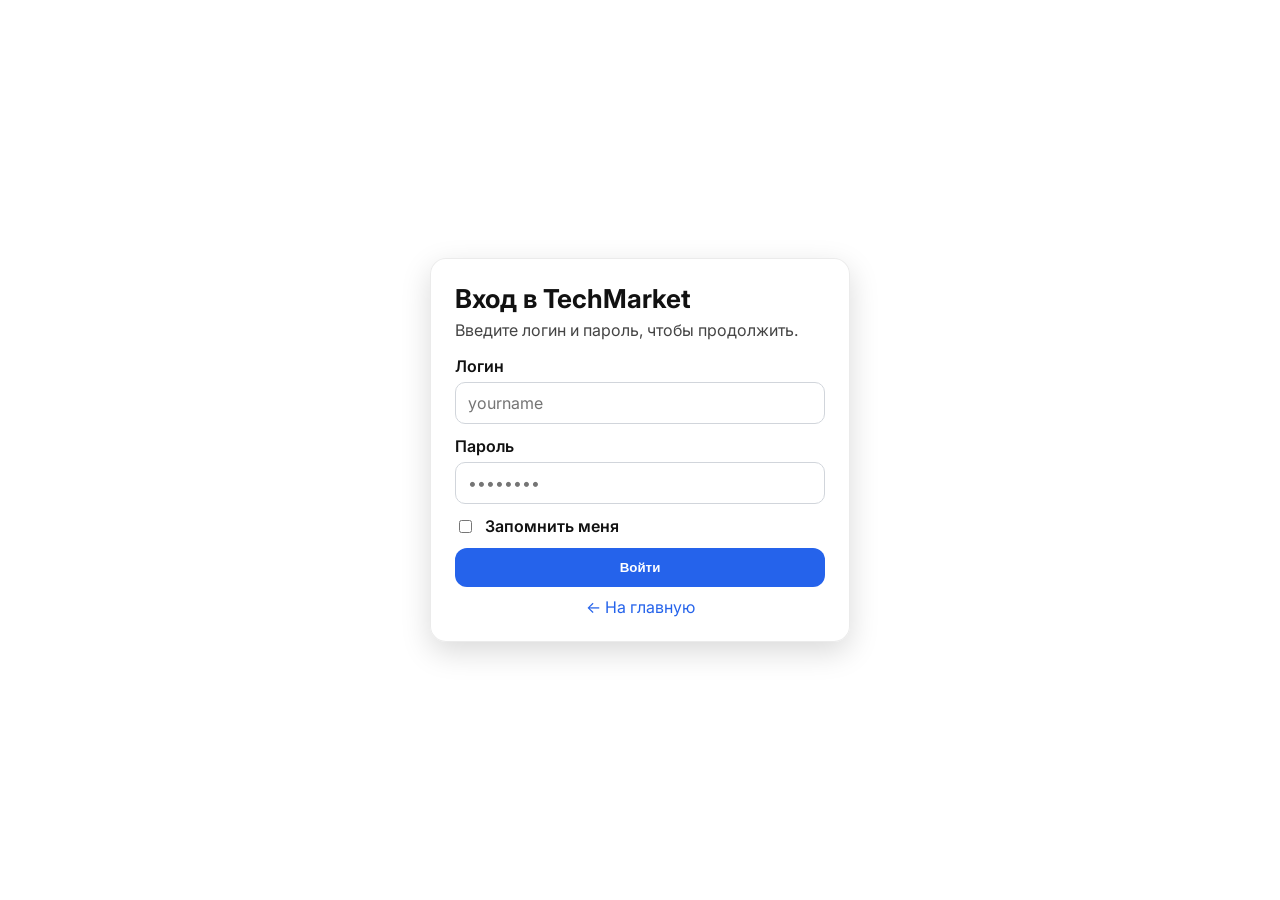
<file: auth.html>
<!DOCTYPE html>
<html lang="ru">
<head>
  <meta charset="UTF-8" />
  <meta name="viewport" content="width=device-width, initial-scale=1" />
  <title>Вход — TechMarket</title>
  <link rel="preconnect" href="https://fonts.googleapis.com">
  <link rel="preconnect" href="https://fonts.gstatic.com" crossorigin>
  <link href="https://fonts.googleapis.com/css2?family=Inter:wght@400;600;700&display=swap" rel="stylesheet">
  <style>
    /* Общие */
    *,*::before,*::after { box-sizing: border-box; }
    html, body { height: 100%; }
    body {
      margin: 0;
      font-family: 'Inter', system-ui, -apple-system, Segoe UI, Roboto, sans-serif;
      color: #111;
      background: url('https://images.unsplash.com/photo-1518770660439-4636190af475?q=80&w=1920&auto=format&fit=crop') center/cover no-repeat fixed;
      display: grid;
      place-items: center;
    }
    /* Карточка формы */
    .card {
      width: min(420px, 92vw);
      background: rgba(255,255,255,0.94);
      backdrop-filter: blur(6px);
      border-radius: 16px;
      padding: 24px;
      box-shadow: 0 10px 30px rgba(0,0,0,.15);
      border: 1px solid rgba(0,0,0,.08);
    }
    h1 { margin: 0 0 6px; font-size: 26px; }
    p { margin: 0 0 16px; color: #444; }
    .row { display: flex; flex-direction: column; margin-bottom: 12px; }
    label { font-weight: 600; margin-bottom: 6px; }
    input[type="text"], input[type="password"] {
      font: inherit; padding: 10px 12px; border-radius: 10px;
      border: 1px solid #d1d5db; outline: none;
      transition: border-color .2s, box-shadow .2s;
      background: #fff;
    }
    input:focus { border-color: #2563eb; box-shadow: 0 0 0 3px rgba(37,99,235,.15); }
    .remember { display: flex; align-items: center; gap: 10px; margin: 8px 0 12px; }
    .btn {
      display: inline-block; width: 100%;
      background: #2563eb; color: #fff; text-decoration: none;
      padding: 12px 16px; border-radius: 12px; font-weight: 700; border: 0; cursor: pointer;
      transition: opacity .2s, transform .06s;
    }
    .btn:hover { opacity: .92; }
    .btn:active { transform: translateY(1px); }
    .links { margin-top: 10px; text-align: center; }
    .links a { color: #2563eb; text-decoration: none; }
    .links a:hover { color: #1e40af; }
  </style>
</head>
<body>
  <form class="card" action="https://httpbin.org/post" method="POST">
    <h1>Вход в TechMarket</h1>
    <p>Введите логин и пароль, чтобы продолжить.</p>
    <div class="row">
      <label for="login">Логин</label>
      <input type="text" id="login" name="login" required placeholder="yourname" />
    </div>
    <div class="row">
      <label for="password">Пароль</label>
      <input type="password" id="password" name="password" required placeholder="••••••••" />
    </div>
    <label class="remember">
      <input type="checkbox" name="remember" value="yes" />
      Запомнить меня
    </label>
    <button type="submit" class="btn">Войти</button>
    <div class="links">
      <a href="index.html">← На главную</a>
    </div>
  </form>
</body>
</html>
</file>
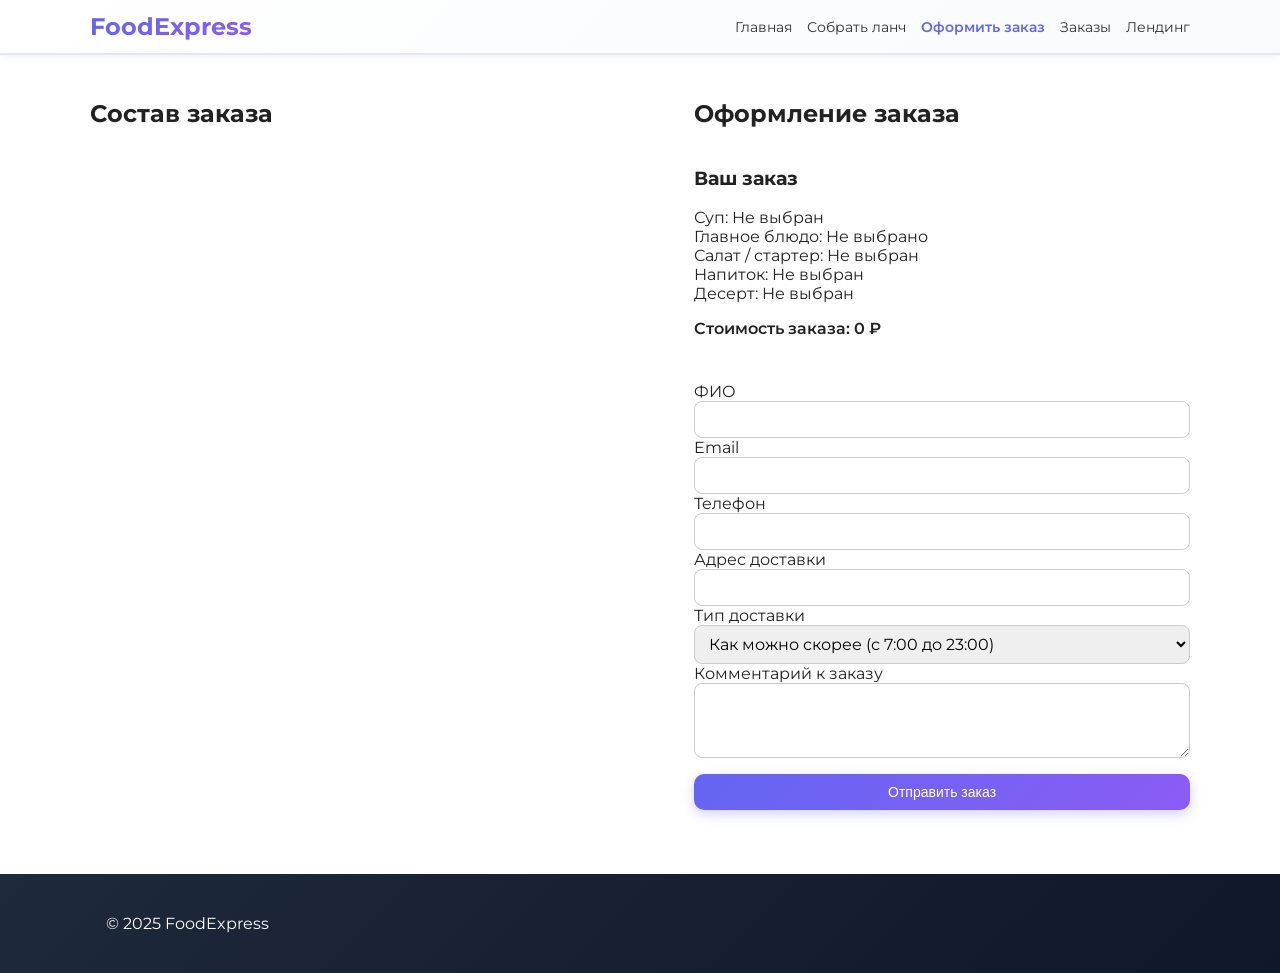
<file: checkout.html>
<!DOCTYPE html>
<html lang="ru">
<head>
<meta charset="UTF-8">
<meta name="viewport" content="width=device-width, initial-scale=1.0">
<title>FoodExpress – Доставка бизнес-ланчей</title>
<link rel="preconnect" href="https://fonts.googleapis.com">
<link rel="preconnect" href="https://fonts.gstatic.com" crossorigin>
<link href="https://fonts.googleapis.com/css2?family=Montserrat:wght@400;500;600;700&display=swap" rel="stylesheet">
<link rel="stylesheet" href="css/styles.css">

    <link rel="stylesheet" href="css/lunch.css">
</head>
<body class="page page-checkout" data-page="checkout">
<header class="site-header">
    <div class="container header-inner">
        <h1 class="logo">FoodExpress</h1>
        <nav class="main-nav">
            <a href="index.html" class="nav-link">Главная</a>
            <a href="collect-lunch.html" class="nav-link">Собрать ланч</a>
            <a href="checkout.html" class="nav-link active">Оформить заказ</a>
            <a href="orders.html" class="nav-link">Заказы</a>
            <a href="landing.html" class="nav-link">Лендинг</a>
        </nav>
    </div>
</header>

<main class="main container checkout-layout">
    <section class="checkout-dishes">
        <h2>Состав заказа</h2>
        <div id="checkout-dishes-list" class="checkout-dishes-list">
            <p id="checkout-empty" class="checkout-empty">
                Ничего не выбрано. Чтобы добавить блюда в заказ, перейдите на страницу
                <a href="collect-lunch.html">Собрать ланч</a>.
            </p>
        </div>
    </section>

    <section class="checkout-form-section">
        <h2>Оформление заказа</h2>
        <form id="checkout-form" class="form checkout-form">
            <div class="order-summary">
                <h3>Ваш заказ</h3>
                <ul class="order-summary-list">
                    <li>Суп: <span data-summary-category="soup">Не выбран</span></li>
                    <li>Главное блюдо: <span data-summary-category="main">Не выбрано</span></li>
                    <li>Салат / стартер: <span data-summary-category="starter">Не выбран</span></li>
                    <li>Напиток: <span data-summary-category="drink">Не выбран</span></li>
                    <li>Десерт: <span data-summary-category="dessert">Не выбран</span></li>
                </ul>
                <p class="order-summary-total">
                    Стоимость заказа: <span id="checkout-total">0</span> ₽
                </p>
            </div>

            <div class="checkout-fields">
                <label>
                    ФИО
                    <input type="text" name="full_name" required>
                </label>
                <label>
                    Email
                    <input type="email" name="email" required>
                </label>
                <label>
                    Телефон
                    <input type="tel" name="phone" required>
                </label>
                <label>
                    Адрес доставки
                    <input type="text" name="delivery_address" required>
                </label>
                <label>
                    Тип доставки
                    <select name="delivery_type" id="delivery_type">
                        <option value="asap">Как можно скорее (с 7:00 до 23:00)</option>
                        <option value="by_time">К указанному времени</option>
                    </select>
                </label>
                <label id="delivery-time-wrapper" class="hidden">
                    Время доставки
                    <input type="time" name="delivery_time">
                </label>
                <label>
                    Комментарий к заказу
                    <textarea name="comment" rows="3"></textarea>
                </label>
            </div>

            <button type="submit" class="btn-primary">Отправить заказ</button>
        </form>
    </section>
</main>

<div class="modal-overlay" id="checkout-modal" hidden>
    <div class="modal">
        <h3 id="checkout-modal-title">Ошибка</h3>
        <p id="checkout-modal-text"></p>
        <button type="button" class="btn-primary" id="checkout-modal-ok">Окей</button>
    </div>
</div>

<footer class="site-footer">
    <div class="container footer-inner">
        <p>© 2025 FoodExpress</p>
    </div>
</footer>

<script src="js/config.js"></script>
<script src="js/dishes-local.js"></script>
<script src="js/dishes-api.js"></script>
<script src="js/order-common.js"></script>
<script src="js/checkout.js"></script>
</body>
</html>
</file>
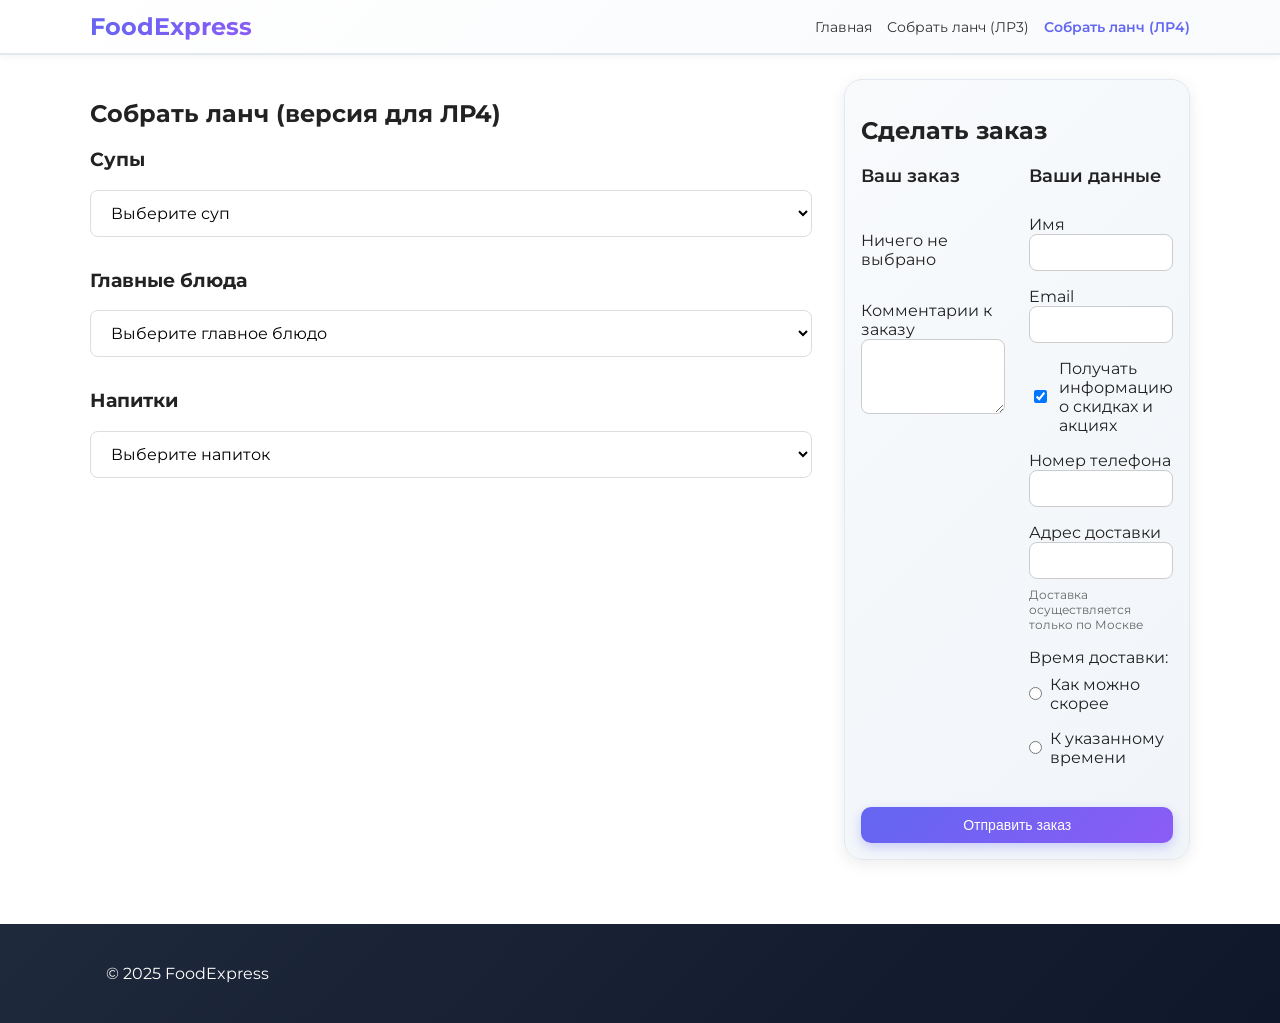
<file: collect-lunch-lab4.html>
<!DOCTYPE html>
<html lang="ru">
<head>
    <meta charset="UTF-8">
    <meta name="viewport" content="width=device-width, initial-scale=1.0">
    <title>FoodExpress – Собрать ланч (ЛР4)</title>
    <link rel="preconnect" href="https://fonts.googleapis.com">
    <link rel="preconnect" href="https://fonts.gstatic.com" crossorigin>
    <link href="https://fonts.googleapis.com/css2?family=Montserrat:wght@400;500;600;700&display=swap" rel="stylesheet">
    <link rel="stylesheet" href="css/styles.css">
    <link rel="stylesheet" href="css/lunch.css">
    <link rel="stylesheet" href="css/print.css" media="print">
</head>
<body class="page page-lunch" data-page="lab4">
<header class="site-header">
    <div class="container header-inner">
        <h1 class="logo">FoodExpress</h1>
        <nav class="main-nav">
            <a href="index.html" class="nav-link">Главная</a>
            <a href="collect-lunch-lab3.html" class="nav-link">Собрать ланч (ЛР3)</a>
            <a href="collect-lunch-lab4.html" class="nav-link active">Собрать ланч (ЛР4)</a>
        </nav>
    </div>
</header>

<main class="main container lunch-layout">
    <section class="menu-area">
        <h2>Собрать ланч (версия для ЛР4)</h2>

        <section class="menu-section" data-category="soup">
            <h3>Супы</h3>
            <select class="dish-select js-dishes" data-category="soup">
                <option value="">Выберите суп</option>
            </select>
        </section>

        <section class="menu-section" data-category="main">
            <h3>Главные блюда</h3>
            <select class="dish-select js-dishes" data-category="main">
                <option value="">Выберите главное блюдо</option>
            </select>
        </section>

        <section class="menu-section" data-category="drink">
            <h3>Напитки</h3>
            <select class="dish-select js-dishes" data-category="drink">
                <option value="">Выберите напиток</option>
            </select>
        </section>
    </section>

    <aside class="order-area">
        <h2>Сделать заказ</h2>
        <form action="https://httpbin.org/post" method="post" class="form order-form" id="order-form-lab4">
            <div class="order-form-columns">
                <div class="order-form-left">
                    <h3>Ваш заказ</h3>
                    
                    <p class="order-empty" id="order-empty">Ничего не выбрано</p>

                    <div class="order-category" data-order-wrapper="soup" hidden>
                        <p><strong>Суп</strong></p>
                        <p class="order-item" data-order-category="soup"></p>
                    </div>

                    <div class="order-category" data-order-wrapper="main" hidden>
                        <p><strong>Главное блюдо</strong></p>
                        <p class="order-item" data-order-category="main"></p>
                    </div>

                    <div class="order-category" data-order-wrapper="drink" hidden>
                        <p><strong>Напиток</strong></p>
                        <p class="order-item" data-order-category="drink"></p>
                    </div>

                    <div class="order-total" id="order-total-lab4" hidden>
                        <p><strong>Стоимость заказа</strong></p>
                        <p class="order-sum-wrapper"><strong class="order-sum">0</strong> ₽</p>
                    </div>

                    <label>
                        Комментарии к заказу
                        <textarea name="comment" rows="3"></textarea>
                    </label>
                </div>

                <div class="order-form-right">
                    <h3>Ваши данные</h3>
                    
                    <label>
                        Имя
                        <input type="text" name="full_name" required>
                    </label>
                    <label>
                        Email
                        <input type="email" name="email" required>
                    </label>
                    <label class="checkbox-label">
                        <input type="checkbox" name="newsletter" value="1" checked>
                        Получать информацию о скидках и акциях
                    </label>
                    <label>
                        Номер телефона
                        <input type="tel" name="phone" required>
                    </label>
                    <label>
                        Адрес доставки
                        <input type="text" name="delivery_address" required>
                    </label>
                    <p class="delivery-note">Доставка осуществляется только по Москве</p>
                    
                    <label>
                        Время доставки:
                        <div class="radio-group">
                            <label class="radio-label">
                                <input type="radio" name="delivery_time" value="asap">
                                Как можно скорее
                            </label>
                            <label class="radio-label">
                                <input type="radio" name="delivery_time" value="by_time">
                                К указанному времени
                            </label>
                        </div>
                    </label>
                </div>
            </div>

            <input type="hidden" name="soup" id="order-soup-input">
            <input type="hidden" name="main" id="order-main-input">
            <input type="hidden" name="drink" id="order-drink-input">

            <button type="submit" class="btn-primary">Отправить заказ</button>
        </form>
    </aside>
</main>

<div class="modal-overlay" id="lab4-modal" hidden>
    <div class="modal">
        <p id="lab4-modal-text">Выберите хотя бы одно блюдо.</p>
        <button type="button" class="btn-primary" id="lab4-modal-ok">Окей</button>
    </div>
</div>

<footer class="site-footer">
    <div class="container footer-inner">
        <p>© 2025 FoodExpress</p>
    </div>
</footer>

<script src="js/collect-lab4.js"></script>
</body>
</html>
</file>
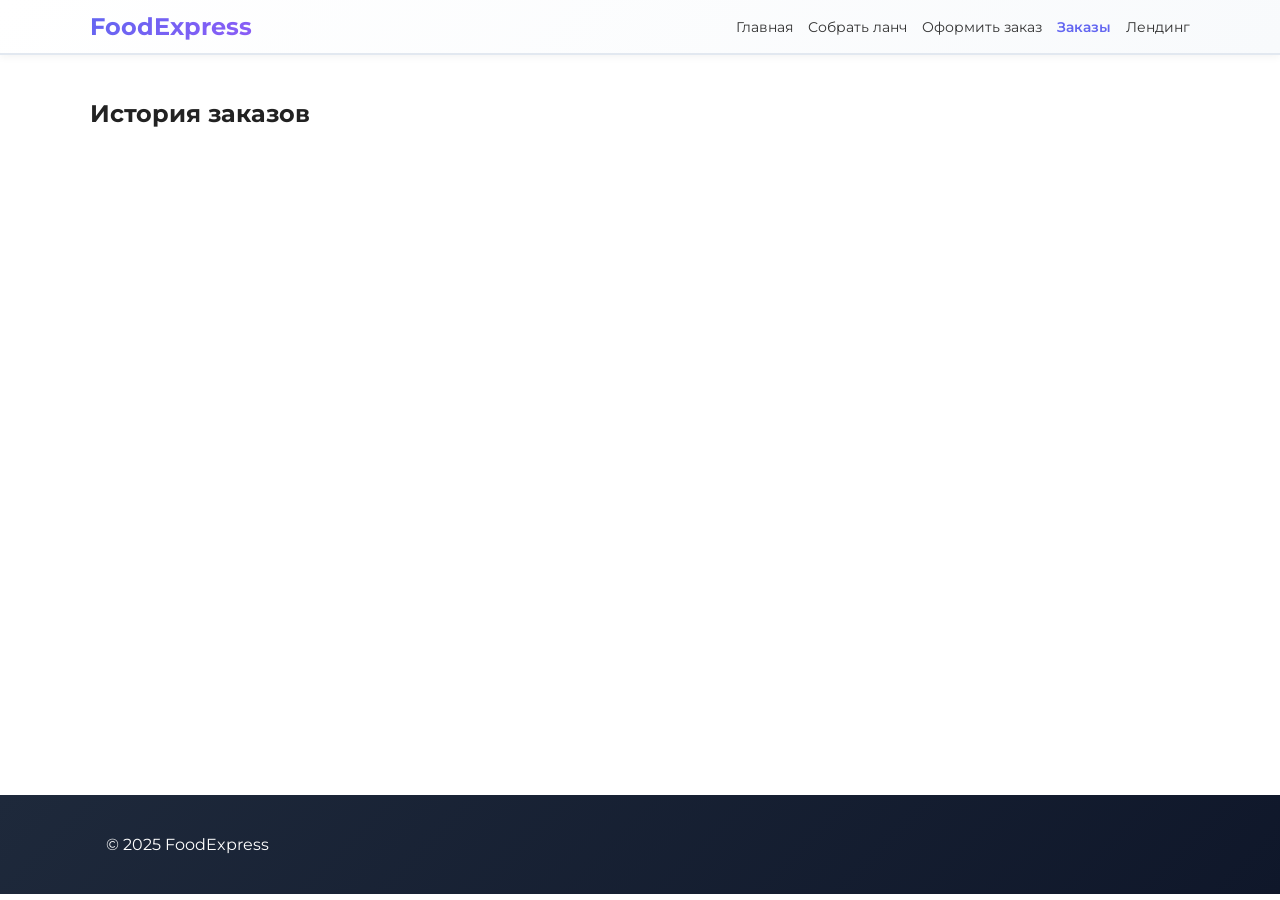
<file: orders.html>
<!DOCTYPE html>
<html lang="ru">
<head>
<meta charset="UTF-8">
<meta name="viewport" content="width=device-width, initial-scale=1.0">
<title>FoodExpress – Доставка бизнес-ланчей</title>
<link rel="preconnect" href="https://fonts.googleapis.com">
<link rel="preconnect" href="https://fonts.gstatic.com" crossorigin>
<link href="https://fonts.googleapis.com/css2?family=Montserrat:wght@400;500;600;700&display=swap" rel="stylesheet">
<link rel="stylesheet" href="css/styles.css">

    <link rel="stylesheet" href="css/lunch.css">
</head>
<body class="page page-orders" data-page="orders">
<header class="site-header">
    <div class="container header-inner">
        <h1 class="logo">FoodExpress</h1>
        <nav class="main-nav">
            <a href="index.html" class="nav-link">Главная</a>
            <a href="collect-lunch.html" class="nav-link">Собрать ланч</a>
            <a href="checkout.html" class="nav-link">Оформить заказ</a>
            <a href="orders.html" class="nav-link active">Заказы</a>
            <a href="landing.html" class="nav-link">Лендинг</a>
        </nav>
    </div>
</header>

<main class="main container">
    <h2>История заказов</h2>
    <div id="orders-container" class="orders-container">
        <p id="orders-empty">Заказов пока нет.</p>
    </div>
</main>

<div class="modal-overlay" id="orders-modal" hidden>
    <div class="modal modal-large">
        <button type="button" class="modal-close" id="orders-modal-close">×</button>
        <h3 id="orders-modal-title"></h3>
        <div id="orders-modal-body"></div>
        <div class="modal-actions" id="orders-modal-actions"></div>
    </div>
</div>

<footer class="site-footer">
    <div class="container footer-inner">
        <p>© 2025 FoodExpress</p>
    </div>
</footer>

<script src="js/config.js"></script>
<script src="js/orders.js"></script>
</body>
</html>
</file>
<file: css/styles.css>
*,
*::before,
*::after {
    box-sizing: border-box;
}

body {
    margin: 0;
    font-family: "Montserrat", system-ui, -apple-system, BlinkMacSystemFont, "Segoe UI", sans-serif;
    font-size: 16px;
    color: #222;
}

img {
    max-width: 100%;
    display: block;
}

.container {
    width: 100%;
    max-width: 1100px;
    margin: 0 auto;
    padding: 0 16px;
}

.site-header {
    background: linear-gradient(135deg, #ffffff 0%, #f8fafc 100%);
    border-bottom: 2px solid #e2e8f0;
    box-shadow: 0 2px 8px rgba(0, 0, 0, 0.05);
}

.header-inner {
    display: flex;
    align-items: center;
    justify-content: space-between;
    padding: 12px 0;
}

.logo {
    margin: 0;
    font-size: 24px;
    font-weight: 700;
    background: linear-gradient(135deg, #6366f1 0%, #8b5cf6 100%);
    -webkit-background-clip: text;
    -webkit-text-fill-color: transparent;
    background-clip: text;
}

.main-nav {
    display: flex;
    flex-wrap: wrap;
    gap: 15px;
}

.nav-link {
    text-decoration: none;
    font-size: 14px;
    color: #333;
}

.nav-link:hover {
    color: #6366f1;
}

.nav-link.active {
    color: #6366f1;
    font-weight: 600;
}

.main {
    padding: 24px 0 64px;
    min-height: calc(100vh - 160px);
}

.site-footer {
    background: linear-gradient(135deg, #1e293b 0%, #0f172a 100%);
    color: #fff;
    padding: 24px 0;
}

.footer-inner a {
    color: #fff;
    text-decoration: none;
}

.footer-inner a:hover {
    text-decoration: underline;
}

.about-inner {
    display: flex;
    gap: 24px;
    align-items: flex-start;
}

.about-image {
    width: 260px;
    height: auto;
    border-radius: 12px;
}

.benefits-list {
    padding-left: 20px;
}

.table-wrapper {
    overflow-x: auto;
}

.dishes-table {
    width: 100%;
    border-collapse: collapse;
}

.dishes-table th,
.dishes-table td {
    padding: 8px 10px;
    border: 1px solid #ccc;
    text-align: left;
}

.btn-primary {
    display: inline-block;
    border: none;
    padding: 10px 24px;
    border-radius: 10px;
    cursor: pointer;
    background: linear-gradient(135deg, #6366f1 0%, #8b5cf6 100%);
    color: #fff;
    font-size: 14px;
    font-weight: 500;
    text-decoration: none;
    transition: all 0.3s ease;
    box-shadow: 0 4px 12px rgba(99, 102, 241, 0.3);
}

.btn-primary:hover {
    transform: translateY(-2px);
    box-shadow: 0 6px 16px rgba(99, 102, 241, 0.4);
    filter: brightness(1.05);
}

.form {
    display: flex;
    flex-direction: column;
    gap: 12px;
}

.form input,
.form select,
.form textarea {
    width: 100%;
    padding: 8px 10px;
    border-radius: 8px;
    border: 1px solid #ccc;
    font: inherit;
}

.checkbox-label {
    display: flex;
    align-items: center;
    gap: 8px;
}

.form-fieldset {
    border-radius: 10px;
    border: 1px solid #ccc;
    padding: 8px 12px 12px;
}

.modal-overlay {
    position: fixed;
    inset: 0;
    background-color: rgba(0,0,0,0.5);
    display: flex;
    align-items: center;
    justify-content: center;
    z-index: 1000;
}

.modal {
    background-color: #fff;
    padding: 24px;
    border-radius: 18px;
    max-width: 420px;
    width: 100%;
    box-shadow: 0 20px 60px rgba(99, 102, 241, 0.2);
    border: 1px solid #e2e8f0;
}

.modal-large {
    max-width: 640px;
}

.modal-close {
    border: none;
    background: transparent;
    font-size: 22px;
    cursor: pointer;
    position: absolute;
    top: 12px;
    right: 16px;
}

.modal-actions {
    margin-top: 16px;
    display: flex;
    gap: 10px;
    justify-content: flex-end;
}

.hidden {
    display: none !important;
}

@media (max-width: 800px) {
    .about-inner {
        flex-direction: column;
    }
}

@media (max-width: 400px) {
    .dishes-table th,
    .dishes-table td {
        font-size: 13px;
        padding: 6px 6px;
    }
}
</file>
<file: css/lunch.css>
@import url("styles.css");

.page-lunch .lunch-layout {
    display: grid;
    grid-template-columns: minmax(0, 2.3fr) minmax(0, 1.1fr);
    gap: 32px;
    align-items: flex-start;
}

.menu-section {
    margin-bottom: 32px;
}

.menu-section-header {
    display: flex;
    justify-content: space-between;
    align-items: center;
    gap: 16px;
    margin-bottom: 12px;
}

.dishes-grid {
    display: grid;
    gap: 10px;
}

.dishes-grid-3 {
    grid-template-columns: repeat(3, 1fr);
}

.dish-card {
    display: flex;
    flex-direction: column;
    gap: 8px;
    padding: 30px 40px;
    border-radius: 35px;
    background-color: #fff;
    filter: drop-shadow(17px 19px 24px rgba(0, 0, 0, 0.13));
    cursor: pointer;
    transition: all 0.3s ease;
    border: 2px solid transparent;
}

.dish-card img {
    width: 100%;
    border-radius: 35px;
}

.dish-price {
    font-size: 18px;
    font-weight: 600;
}

.dish-name {
    font-size: 17px;
    font-weight: 500;
}

.dish-count {
    color: #777;
}

.dish-card button {
    margin-top: 8px;
    background-color: #f1eee9;
    padding: 10px 30px;
    border-radius: 10px;
    border: none;
    cursor: pointer;
    align-self: flex-start;
}

.dish-card:hover {
    border: 2px solid #6366f1;
    transform: translateY(-4px);
    box-shadow: 0 12px 32px rgba(99, 102, 241, 0.15);
}

.dish-card:hover button {
    background: linear-gradient(135deg, #6366f1 0%, #8b5cf6 100%);
    color: #fff;
}

.dish-card.selected {
    border: 2px solid #6366f1;
    box-shadow: 0 8px 24px rgba(99, 102, 241, 0.2);
}

.dish-select {
    width: 100%;
    padding: 12px 16px;
    font-size: 16px;
    font-family: inherit;
    border: 1px solid #ddd;
    border-radius: 8px;
    background-color: #fff;
    cursor: pointer;
    transition: border-color 0.2s ease;
}

.dish-select:hover {
    border-color: #999;
}

.dish-select:focus {
    outline: none;
    border-color: #6366f1;
    box-shadow: 0 0 0 3px rgba(99, 102, 241, 0.1);
}

.order-area {
    padding: 16px;
    border-radius: 18px;
    background: linear-gradient(135deg, #f8fafc 0%, #f1f5f9 100%);
    position: sticky;
    top: 90px;
    border: 1px solid #e2e8f0;
    box-shadow: 0 4px 16px rgba(0, 0, 0, 0.08);
}

.order-form-columns {
    display: grid;
    grid-template-columns: 1fr 1fr;
    gap: 24px;
    margin-bottom: 20px;
}

.order-form-left,
.order-form-right {
    display: flex;
    flex-direction: column;
    gap: 16px;
}

.order-form-left h3,
.order-form-right h3 {
    margin: 0 0 12px 0;
    font-size: 18px;
    font-weight: 600;
}

.delivery-note {
    font-size: 12px;
    color: #666;
    margin: -8px 0 0 0;
}

.radio-label {
    display: flex;
    align-items: center;
    gap: 8px;
    margin-bottom: 8px;
}

.radio-label input[type="radio"] {
    width: auto;
    margin: 0;
}

.order-total {
    margin-top: 12px;
}

.order-total p {
    margin: 4px 0;
}

.order-sum-wrapper {
    font-size: 18px;
    font-weight: 600;
    margin-top: 4px;
}

.order-category p {
    margin: 4px 0;
}

.radio-group {
    display: flex;
    flex-direction: column;
    gap: 8px;
    margin-top: 8px;
}

.order-panel {
    padding: 16px 18px;
    border-radius: 18px;
    background: linear-gradient(135deg, #f8fafc 0%, #f1f5f9 100%);
    position: sticky;
    top: 90px;
    border: 1px solid #e2e8f0;
    box-shadow: 0 4px 16px rgba(0, 0, 0, 0.08);
}

.order-panel .panel-list {
    list-style: none;
    padding-left: 0;
    margin: 0 0 8px;
}

.panel-total {
    font-weight: 600;
}

.panel-link.disabled {
    pointer-events: none;
    opacity: 0.6;
}

.panel-hint {
    font-size: 13px;
    color: #666;
    margin-top: 8px;
}

/* filters */
.filters {
    display: flex;
    flex-wrap: wrap;
    gap: 8px;
}

.filter-btn {
    border-radius: 999px;
    border: 1px solid #ddd;
    padding: 6px 12px;
    background-color: #fff;
    cursor: pointer;
    font-size: 13px;
}

.filter-btn.active {
    background: linear-gradient(135deg, #6366f1 0%, #8b5cf6 100%);
    color: #fff;
    border-color: #6366f1;
    box-shadow: 0 2px 8px rgba(99, 102, 241, 0.3);
}

/* checkout */
.checkout-layout {
    display: grid;
    grid-template-columns: minmax(0, 1.5fr) minmax(0, 1.3fr);
    gap: 32px;
}

.checkout-dishes-list {
    display: grid;
    grid-template-columns: repeat(auto-fill, minmax(220px, 1fr));
    gap: 16px;
}

.checkout-card {
    padding: 16px;
    border-radius: 18px;
    background-color: #fff;
    filter: drop-shadow(5px 8px 16px rgba(0,0,0,0.12));
    display: flex;
    flex-direction: column;
    gap: 8px;
}

.checkout-card img {
    border-radius: 14px;
}

.checkout-card button {
    align-self: flex-start;
}

.checkout-empty {
    grid-column: 1/-1;
}

.order-summary {
    margin-bottom: 16px;
}

.order-summary-list {
    list-style: none;
    padding-left: 0;
    margin: 0 0 8px;
}

.order-summary-total {
    font-weight: 600;
}

.panel-remove {
    margin-left: 8px;
    font-size: 12px;
    color: #6366f1;
    background: transparent;
    border: none;
    cursor: pointer;
    padding: 2px 4px;
    transition: color 0.2s ease;
}

.panel-remove:hover {
    color: #8b5cf6;
    text-decoration: underline;
}

/* orders list */
.orders-container {
    display: flex;
    flex-direction: column;
    gap: 10px;
}

.order-row {
    display: grid;
    grid-template-columns: 40px minmax(0, 2fr) minmax(0, 1.5fr) 170px;
    gap: 8px;
    align-items: center;
    padding: 10px 12px;
    border-radius: 12px;
    background: linear-gradient(135deg, #f8fafc 0%, #f1f5f9 100%);
    border: 1px solid #e2e8f0;
    transition: all 0.2s ease;
}

.order-row:hover {
    box-shadow: 0 4px 12px rgba(99, 102, 241, 0.1);
    transform: translateX(4px);
}

.order-row-actions {
    display: flex;
    gap: 8px;
    flex-wrap: wrap;
}

.order-row button {
    font-size: 13px;
    padding: 6px 10px;
}

/* modal buttons hover (ЛР6) */
.modal .btn-primary:hover {
    background: #fff;
    color: #6366f1;
    border: 1px solid #6366f1;
}

/* адаптивность */
@media (max-width: 800px) {
    .page-lunch .lunch-layout,
    .checkout-layout {
        grid-template-columns: 1fr;
    }

    .dishes-grid-3 {
        grid-template-columns: repeat(2, 1fr);
    }

    .order-panel,
    .order-area {
        position: static;
    }
    
    .order-form-columns {
        grid-template-columns: 1fr;
    }
}

@media (max-width: 600px) {
    .dishes-grid-3 {
        grid-template-columns: 1fr;
    }
}

@media (max-width: 600px) {
    .order-row {
        grid-template-columns: 32px 1fr;
        grid-template-rows: auto auto auto;
    }
}
</file>
<file: css/print.css>
@page {
    margin: 15mm;
}

body {
    font-family: "Montserrat", sans-serif;
    color: #000;
}

.site-header,
.site-footer,
.nav-link,
.order-panel,
.order-area,
.filters,
.btn-primary,
.modal-overlay {
    display: none !important;
}

.dish-card {
    box-shadow: none;
    filter: none;
    border: 1px solid #ccc;
}

a {
    color: #000;
    text-decoration: none;
}
</file>
